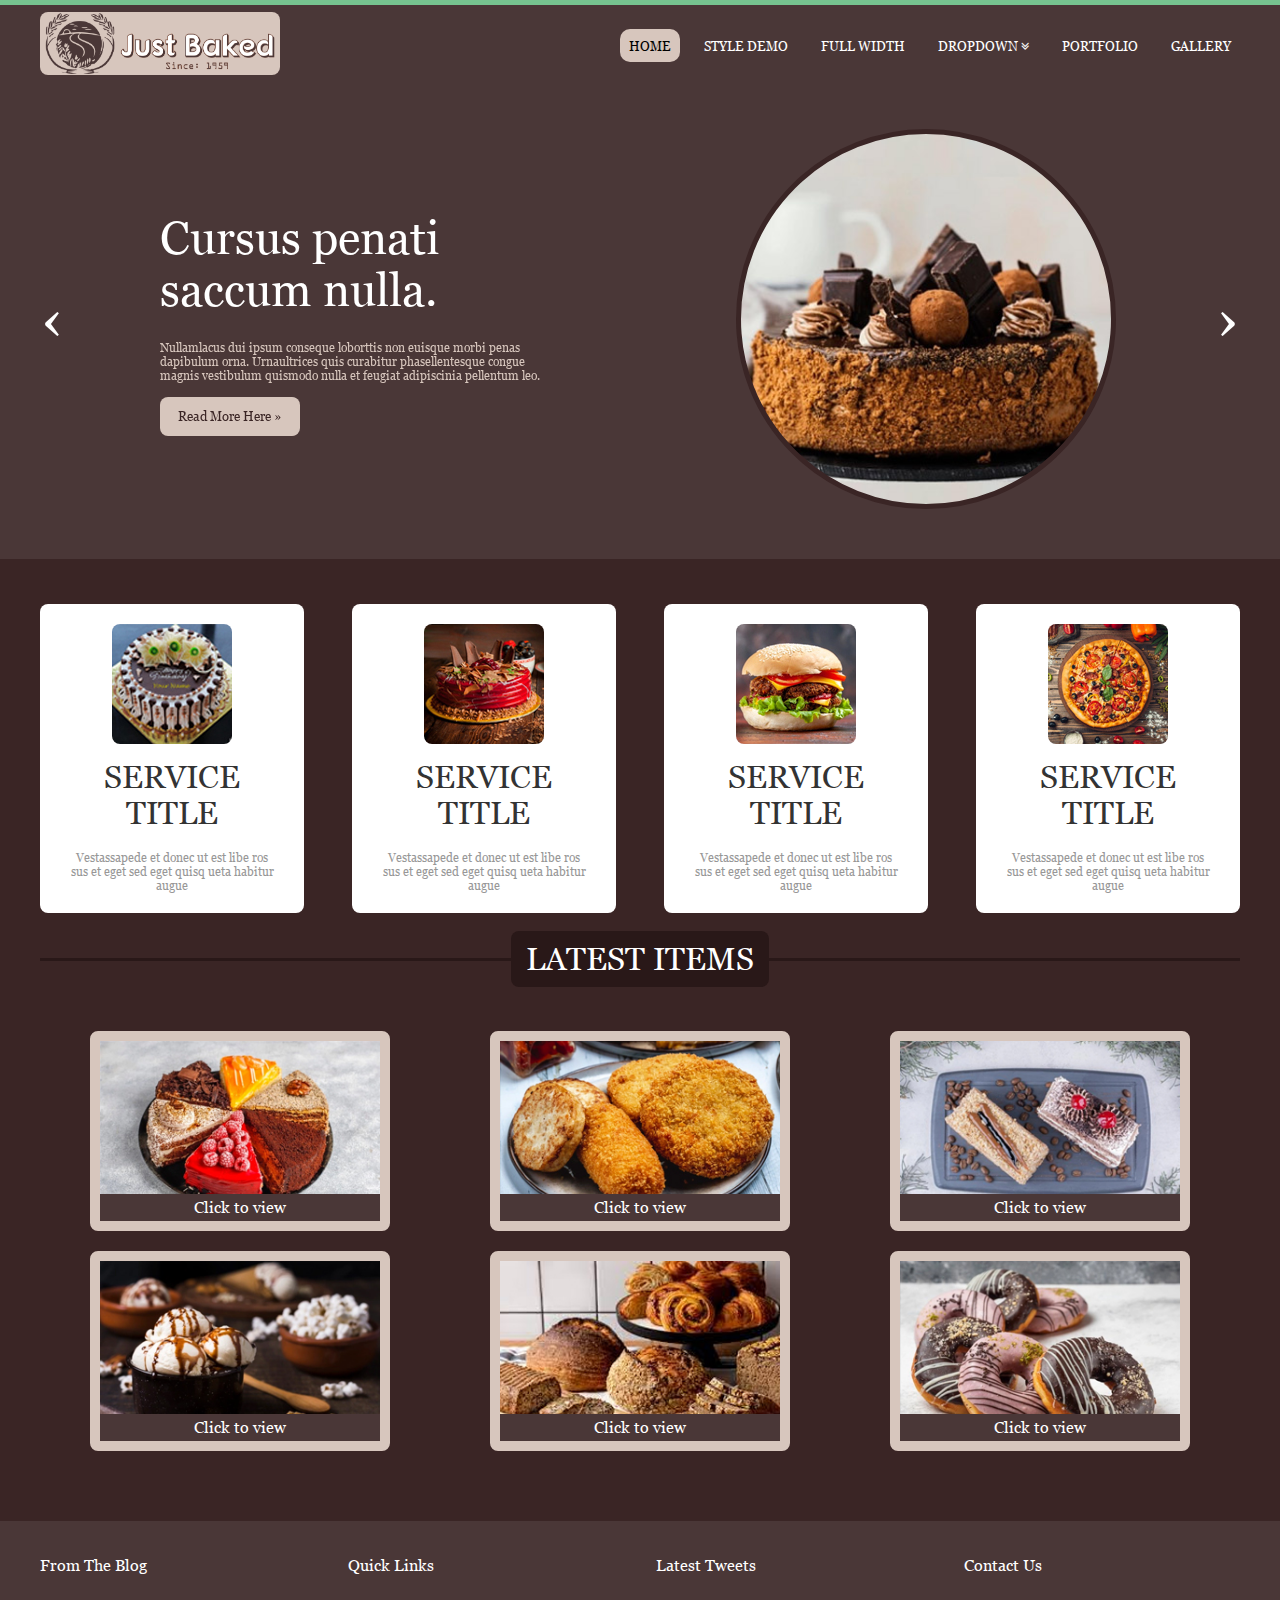
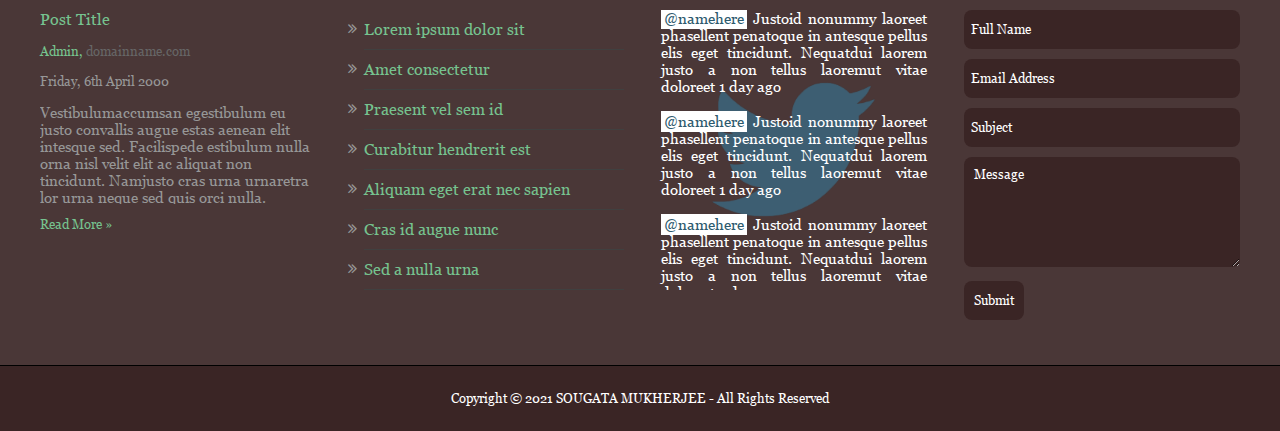
<file: index.html>
<!DOCTYPE html>
<html>
  <head>
    <title>Media Query</title>
    <meta charset="UTF-8" />
    <meta name="viewport" content="width=device-width, initial-scale=1.0" />
    <link
      rel="stylesheet"
      href="https://cdnjs.cloudflare.com/ajax/libs/OwlCarousel2/2.3.4/assets/owl.carousel.min.css"
    />
    <link
      rel="stylesheet"
      href="https://cdnjs.cloudflare.com/ajax/libs/OwlCarousel2/2.3.4/assets/owl.theme.default.min.css"
    />
    <link
      rel="stylesheet"
      href="https://cdnjs.cloudflare.com/ajax/libs/font-awesome/4.7.0/css/font-awesome.min.css"
    />
    <link rel="stylesheet" href="assets/font/stylesheet.css" />
    <link href="assets/css/style.css" rel="stylesheet" type="text/css" />
  </head>
  <body>
    <section class="line">
      <div class="line-w"></div>
    </section>
    <section class="nav">
      <div class="container">
        <nav>
          <div class="nav-logo">
            <a href=""><img src="assets/img/logo.png" alt="" /></a>
          </div>
          <div class="ul-wrapper">
            <ul>
              <li class="active-home"><a href="#">Home</a></li>
              <li><a href="#">Style Demo</a></li>
              <li><a href="#">Full Width</a></li>
              <li>
                <a href="#">Dropdown <i class="fa fa-angle-double-down"></i></a>
                <ul>
                  <li>
                    <a href="#">Dropdown &nbsp; <span>1</span></a>
                  </li>
                  <li>
                    <a href="#">Dropdown &nbsp; <span>2</span></a>
                  </li>
                  <li>
                    <a href="#">Dropdown &nbsp; <span>3</span></a>
                  </li>
                </ul>
              </li>
              <li><a href="#">Portfolio</a></li>
              <li><a href="#">Gallery</a></li>
            </ul>
          </div>
        </nav>
      </div>
    </section>
    <section class="container sm-nav">
      <div class="topnav" id="myTopnav">
        <a href="#" class="active-logo"
          ><img src="assets/img/logo.png" alt=""
        /></a>
        <a href="#" class="active-home">Home</a>
        <a href="#">Style Demo</a>
        <a href="#">Full Width</a>
        <div class="dropdown">
          <button class="dropbtn">
            Dropdown
            <i class="fa fa-angle-double-down"></i>
          </button>
          <div class="dropdown-content">
            <a href="#">Dropdown 1</a>
            <a href="#">Dropdown 3</a>
            <a href="#">Dropdown 2</a>
          </div>
        </div>
        <a href="#">Portfolio</a>
        <a href="#">Gallery</a>
        <a href="javascript:void(0);" class="icon" onclick="myFunction()">
          <i class="fa fa-bars"></i>
        </a>
      </div>
    </section>

    <section class="banner">
      <div class="container">
        <div class="owl-carousel owl-theme">
          <div class="item">
            <div class="banner-wrapper">
              <div class="banner-left">
                <h2>Cursus penati saccum nulla.</h2>
                <p>
                  Nullamlacus dui ipsum conseque loborttis non euisque morbi
                  penas dapibulum orna. Urnaultrices quis curabitur
                  phasellentesque congue magnis vestibulum quismodo nulla et
                  feugiat adipiscinia pellentum leo.
                </p>
                <a href="#" class="banner-left-btn">Read More Here »</a>
              </div>
              <div class="banner-right">
                <div class="img-div"></div>
              </div>
            </div>
          </div>
          <div class="item">
            <div class="banner-wrapper">
              <div class="banner-left">
                <h2>Cursus penati saccum nulla.</h2>
                <p>
                  Nullamlacus dui ipsum conseque loborttis non euisque morbi
                  penas dapibulum orna. Urnaultrices quis curabitur
                  phasellentesque congue magnis vestibulum quismodo nulla et
                  feugiat adipiscinia pellentum leo.
                </p>
                <a href="#" class="banner-left-btn">Read More Here »</a>
              </div>
              <div class="banner-right">
                <div class="img-div"></div>
              </div>
            </div>
          </div>
        </div>
      </div>
    </section>

    <section class="serv">
      <div class="container">
        <div class="serv-wrapper">
          <div class="serv-item">
            <div class="serv-box ser-1"></div>
            <h3>SERVICE TITLE</h3>
            <p>
              Vestassapede et donec ut est libe ros sus et eget sed eget quisq
              ueta habitur augue
            </p>
          </div>
          <div class="serv-item">
            <div class="serv-box ser-2"></div>
            <h3>SERVICE TITLE</h3>
            <p>
              Vestassapede et donec ut est libe ros sus et eget sed eget quisq
              ueta habitur augue
            </p>
          </div>
          <div class="serv-item">
            <div class="serv-box ser-3"></div>
            <h3>SERVICE TITLE</h3>
            <p>
              Vestassapede et donec ut est libe ros sus et eget sed eget quisq
              ueta habitur augue
            </p>
          </div>
          <div class="serv-item">
            <div class="serv-box ser-4"></div>
            <h3>SERVICE TITLE</h3>
            <p>
              Vestassapede et donec ut est libe ros sus et eget sed eget quisq
              ueta habitur augue
            </p>
          </div>
        </div>
      </div>
    </section>
    <section class="latest">
      <div class="container latest-wrapper">
        <div class="heading-latest">
          <h2>LATEST ITEMS</h2>
        </div>
        <div class="latest-item-wrapper">
          <div class="lat-item">
            <img src="assets/img/lat-1.jpg" alt="" />
            <div class="lat-text">
              <p>Click to view</p>
            </div>
          </div>
          <div class="lat-item">
            <img src="assets/img/lat-4.jpg" alt="" />
            <div class="lat-text">
              <p>Click to view</p>
            </div>
          </div>
          <div class="lat-item">
            <img src="assets/img/lat-2.jpg" alt="" />
            <div class="lat-text">
              <p>Click to view</p>
            </div>
          </div>
          <div class="lat-item">
            <img src="assets/img/lat-5.jpg" alt="" />
            <div class="lat-text">
              <p>Click to view</p>
            </div>
          </div>
          <div class="lat-item">
            <img src="assets/img/lat-6.jpg" alt="" />
            <div class="lat-text">
              <p>Click to view</p>
            </div>
          </div>
          <div class="lat-item">
            <img src="assets/img/lat-3.jpg" alt="" />
            <div class="lat-text">
              <p>Click to view</p>
            </div>
          </div>
        </div>
      </div>
    </section>
    <section class="footer">
      <div class="container">
        <div class="footer-wrapper">
          <div class="footer-item">
            <div class="foot-head"><h4>From The Blog</h4></div>
            <div class="foot-1">
              <h3>Post Title</h3>
              <a href="#"
                ><h4><span>Admin,</span> domainname.com</h4></a
              >
              <h5>Friday, 6th April 2000</h5>
              <div class="smalldesc">
                <p>
                  Vestibulumaccumsan egestibulum eu justo convallis augue estas
                  aenean elit intesque sed. Facilispede estibulum nulla orna
                  nisl velit elit ac aliquat non tincidunt. Namjusto cras urna
                  urnaretra lor urna neque sed quis orci nulla.
                  <br />
                  Vestibulumaccumsan egestibulum eu justo convallis augue estas
                  aenean elit intesque sed. Facilispede estibulum nulla orna
                  nisl velit elit ac aliquat non tincidunt. Namjusto cras urna
                  urnaretra lor urna neque sed quis orci nulla.
                </p>
              </div>
              <a class="expand-a">Read More »</a>
            </div>
          </div>
          <div class="footer-item">
            <div class="foot-head"><h4>Quick Links</h4></div>
            <div class="foot-2">
              <ul>
                <li><a href="#">Lorem ipsum dolor sit</a></li>
                <li><a href="#">Amet consectetur</a></li>
                <li><a href="#">Praesent vel sem id</a></li>
                <li><a href="#">Curabitur hendrerit est</a></li>
                <li><a href="#">Aliquam eget erat nec sapien</a></li>
                <li><a href="#">Cras id augue nunc</a></li>
                <li><a href="#">Sed a nulla urna</a></li>
              </ul>
            </div>
          </div>
          <div class="footer-item">
            <div class="foot-head"><h4>Latest Tweets</h4></div>
            <div class="foot-3">
              <p>
                <span>@namehere</span> Justoid nonummy laoreet phasellent
                penatoque in antesque pellus elis eget tincidunt. Nequatdui
                laorem justo a non tellus laoremut vitae doloreet 1 day ago
              </p>
              <p>
                <span>@namehere</span> Justoid nonummy laoreet phasellent
                penatoque in antesque pellus elis eget tincidunt. Nequatdui
                laorem justo a non tellus laoremut vitae doloreet 1 day ago
              </p>
              <p>
                <span>@namehere</span> Justoid nonummy laoreet phasellent
                penatoque in antesque pellus elis eget tincidunt. Nequatdui
                laorem justo a non tellus laoremut vitae doloreet 1 day ago
              </p>
              <p>
                <span>@namehere</span> Justoid nonummy laoreet phasellent
                penatoque in antesque pellus elis eget tincidunt. Nequatdui
                laorem justo a non tellus laoremut vitae doloreet 1 day ago
              </p>
              <p>
                <span>@namehere</span> Justoid nonummy laoreet phasellent
                penatoque in antesque pellus elis eget tincidunt. Nequatdui
                laorem justo a non tellus laoremut vitae doloreet 1 day ago
              </p>
            </div>
          </div>
          <div class="footer-item">
            <div class="foot-head"><h4>Contact Us</h4></div>
            <div class="foot-4">
              <form>
                <input
                  type="text"
                  id="full-name"
                  name="full-name"
                  placeholder="Full Name"
                />
                <input
                  type="email"
                  id="email"
                  name="email"
                  placeholder="Email Address"
                />
                <input
                  type="text"
                  id="subject"
                  name="subject"
                  placeholder="Subject"
                />
                <textarea
                  name="message"
                  id="message"
                  placeholder="Message"
                ></textarea>
                <input
                  type="submit"
                  value="Submit"
                  placeholder="Submit"
                  id="submit"
                />
              </form>
            </div>
          </div>
        </div>
      </div>
    </section>
    <section class="copyright-section">
      <div class="container">
        <p>Copyright © 2021 SOUGATA MUKHERJEE - All Rights Reserved</p>
      </div>
    </section>
    <script src="https://code.jquery.com/jquery-3.6.0.js"></script>
    <script src="https://cdnjs.cloudflare.com/ajax/libs/OwlCarousel2/2.3.4/owl.carousel.min.js"></script>
    <script>
      function myFunction() {
        var x = document.getElementById("myTopnav");
        if (x.className === "topnav") {
          x.className += " responsive";
        } else {
          x.className = "topnav";
        }
      }
    </script>
    <script>
      $(".owl-carousel").owlCarousel({
        loop: true,
        margin: 0,
        nav: true,
        dots: false,
        autoplay: true,
        autoplayTimeout: 5000,
        autoplayHoverPause: true,
        responsive: {
          0: {
            items: 1,
          },
          600: {
            items: 1,
          },
          1000: {
            items: 1,
          },
        },
      });
    </script>
    <script>
      const smalldesc = document.querySelector(".smalldesc");
      smalldesc.style.setProperty(
        "--originalHeight",
        `${smalldesc.scrollHeight}px`
      );

      document
        .querySelector(".expand-a")
        .addEventListener("click", function () {
          smalldesc.classList.toggle("expand");
        });
    </script>
  </body>
</html>
</file>
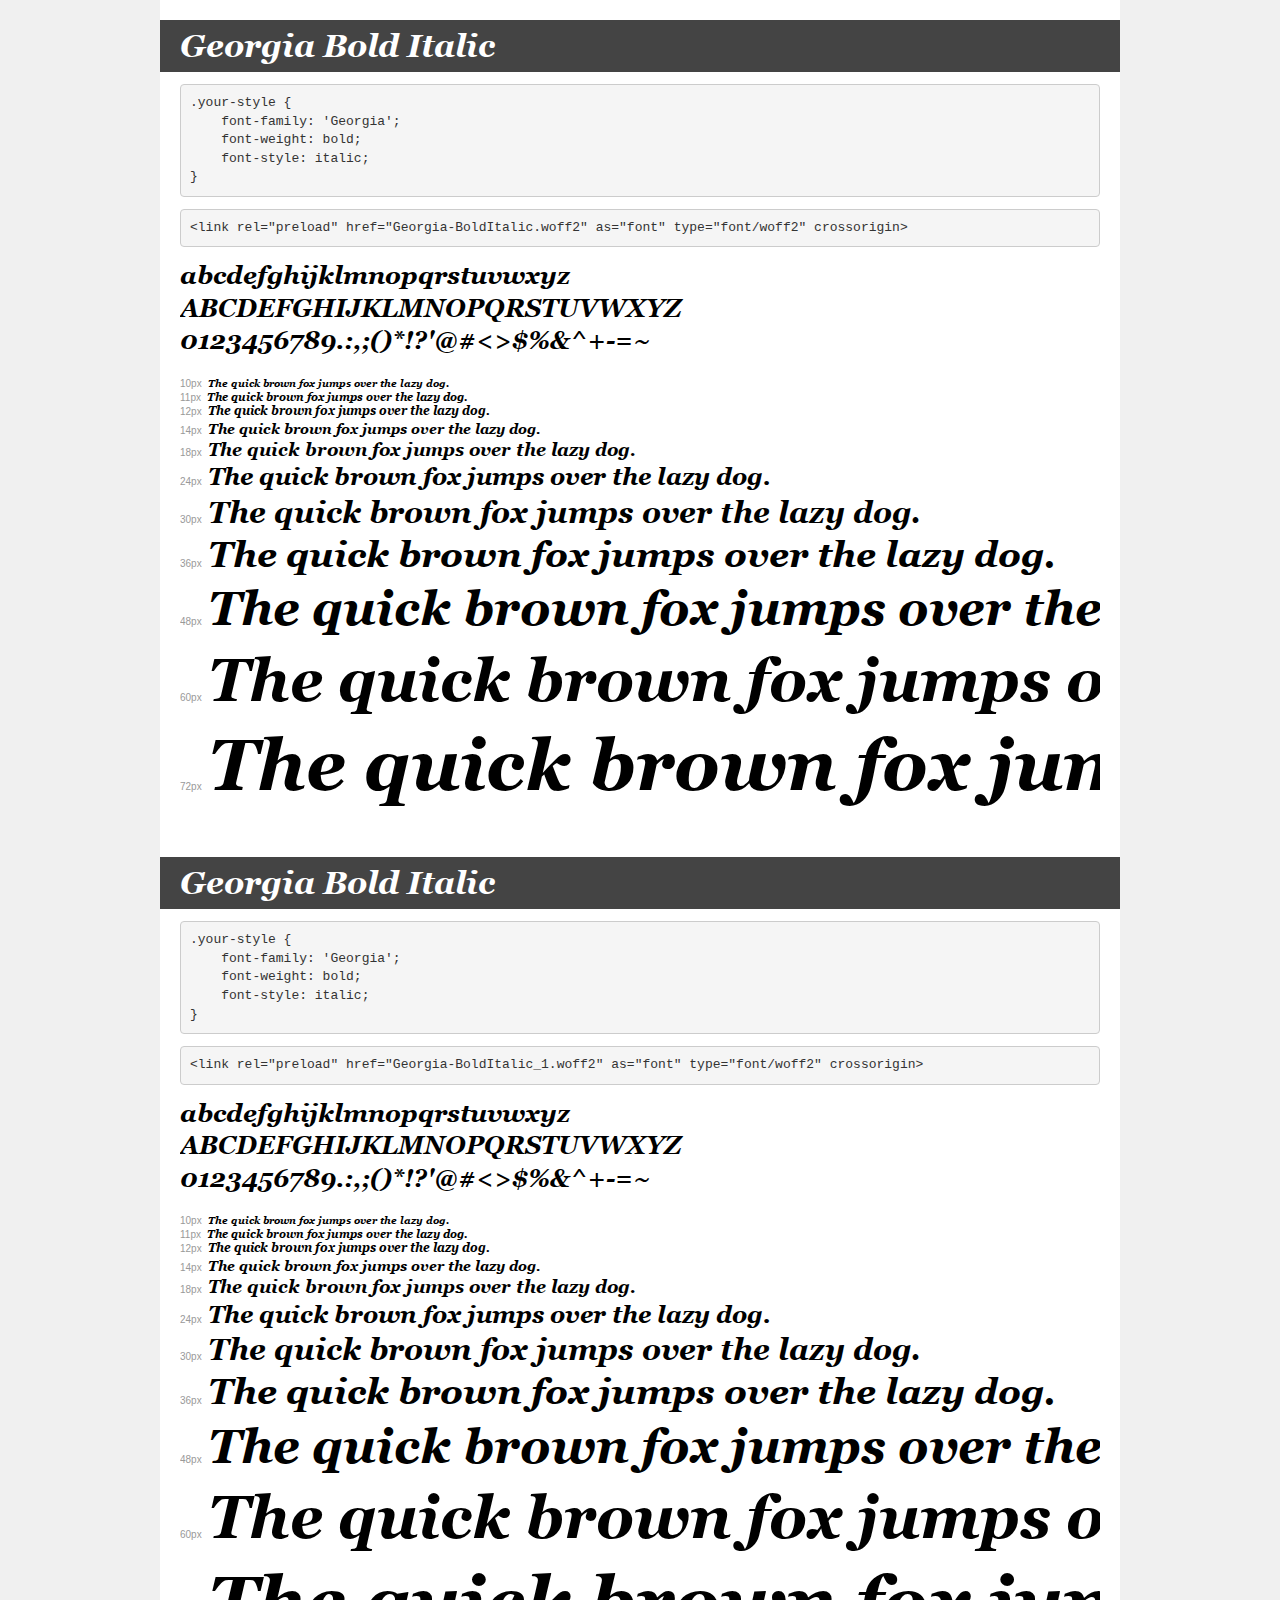
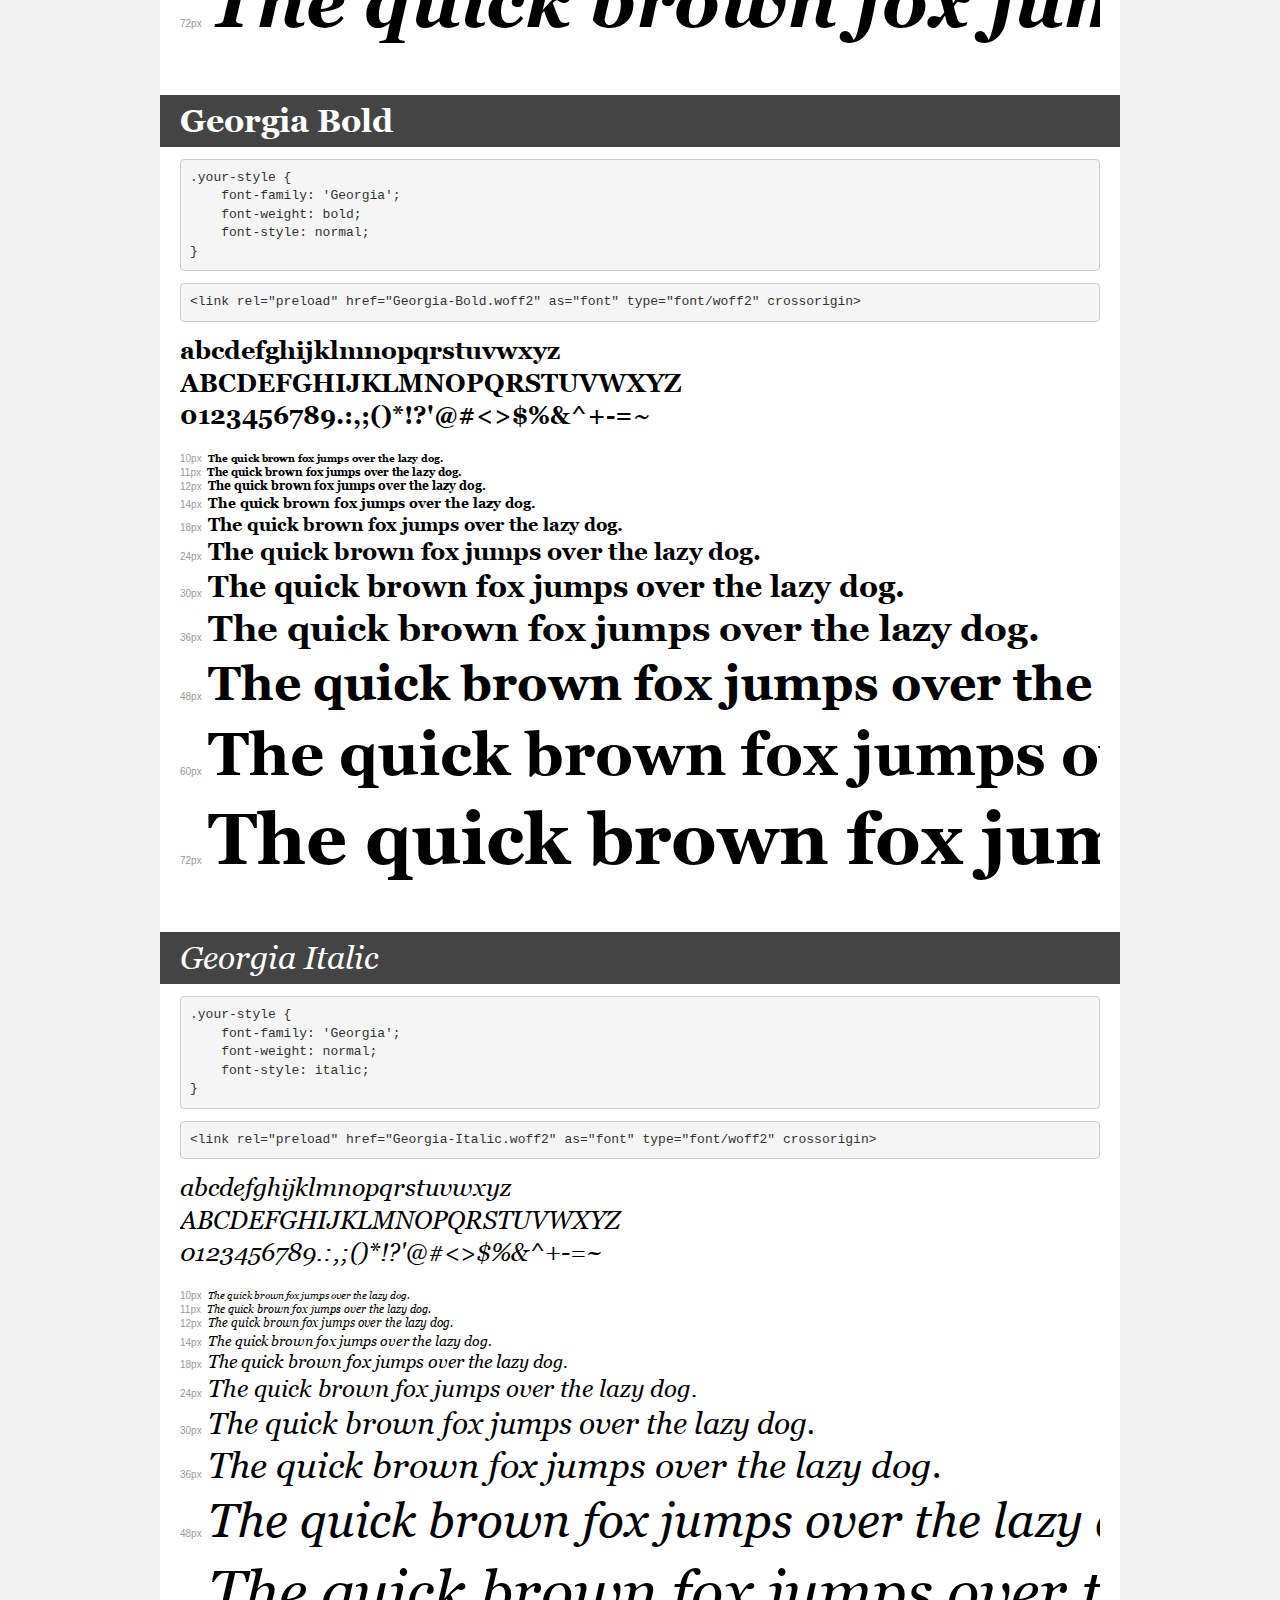
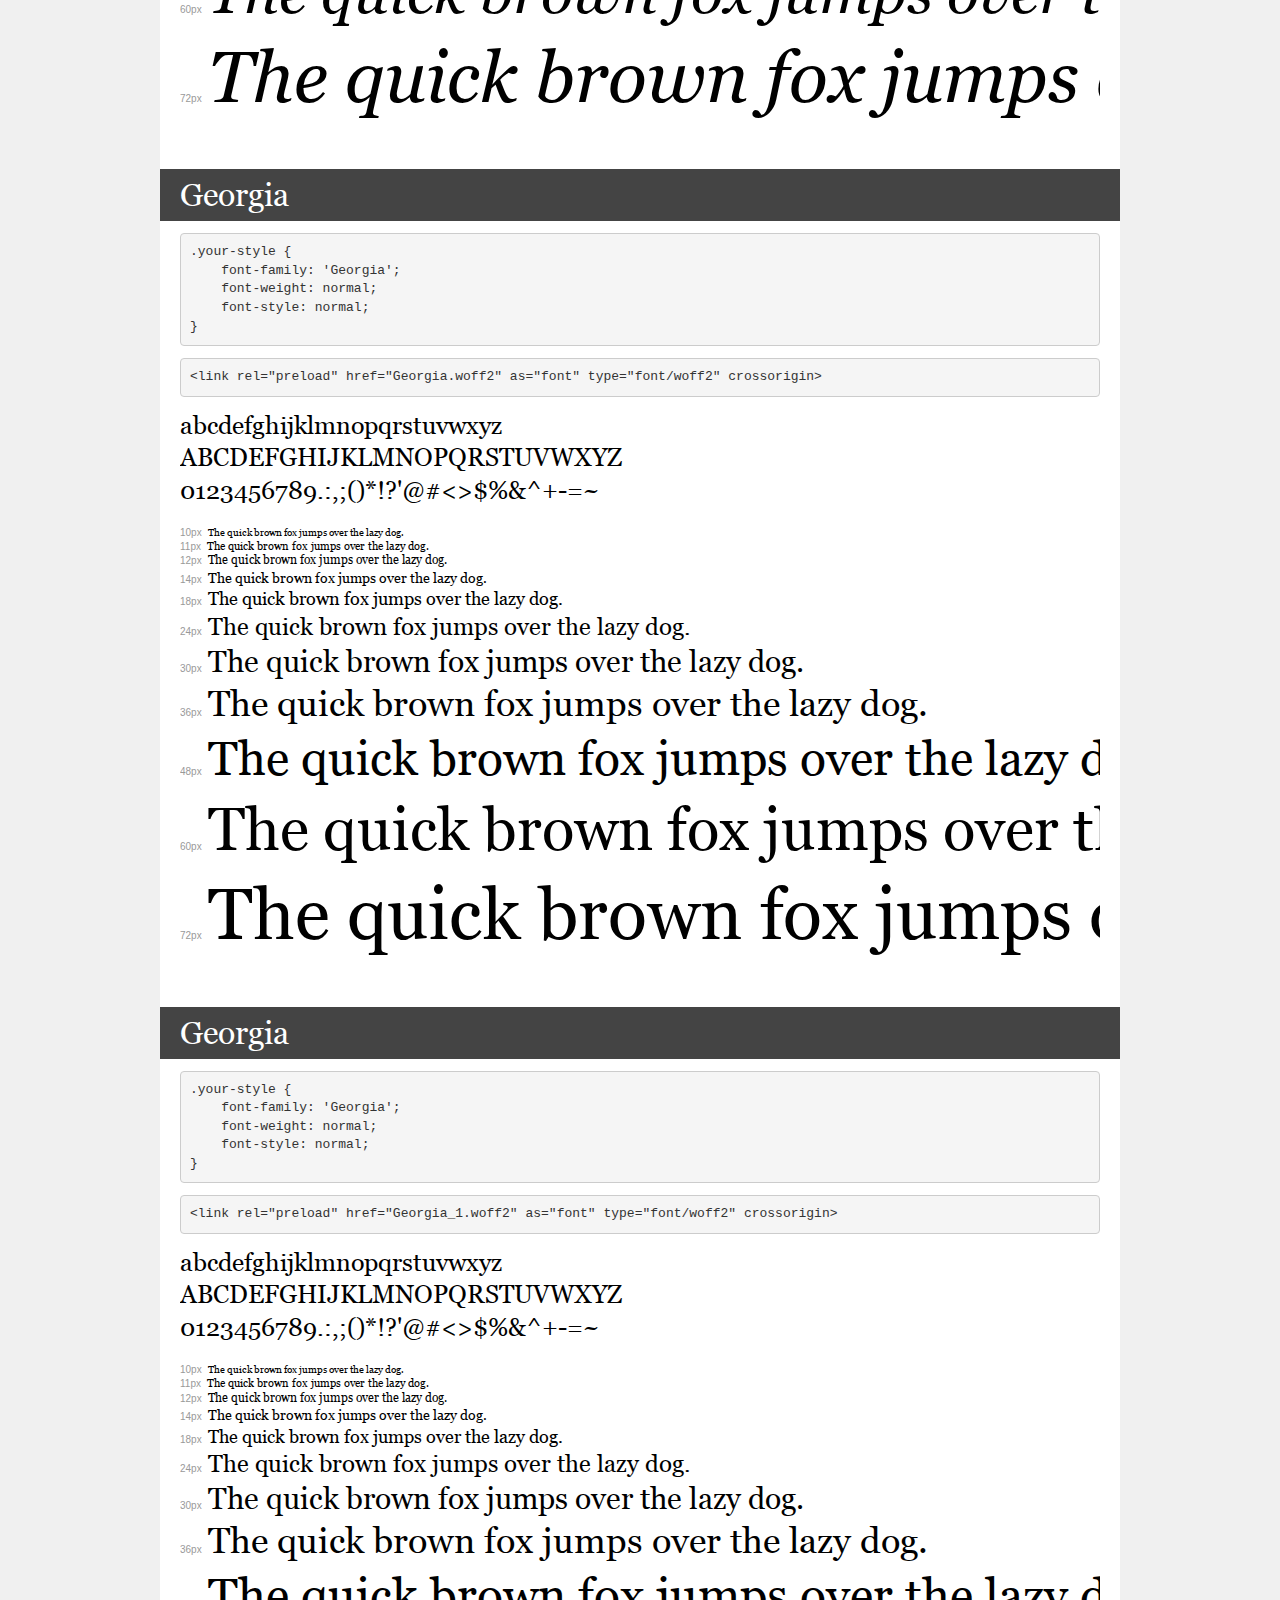
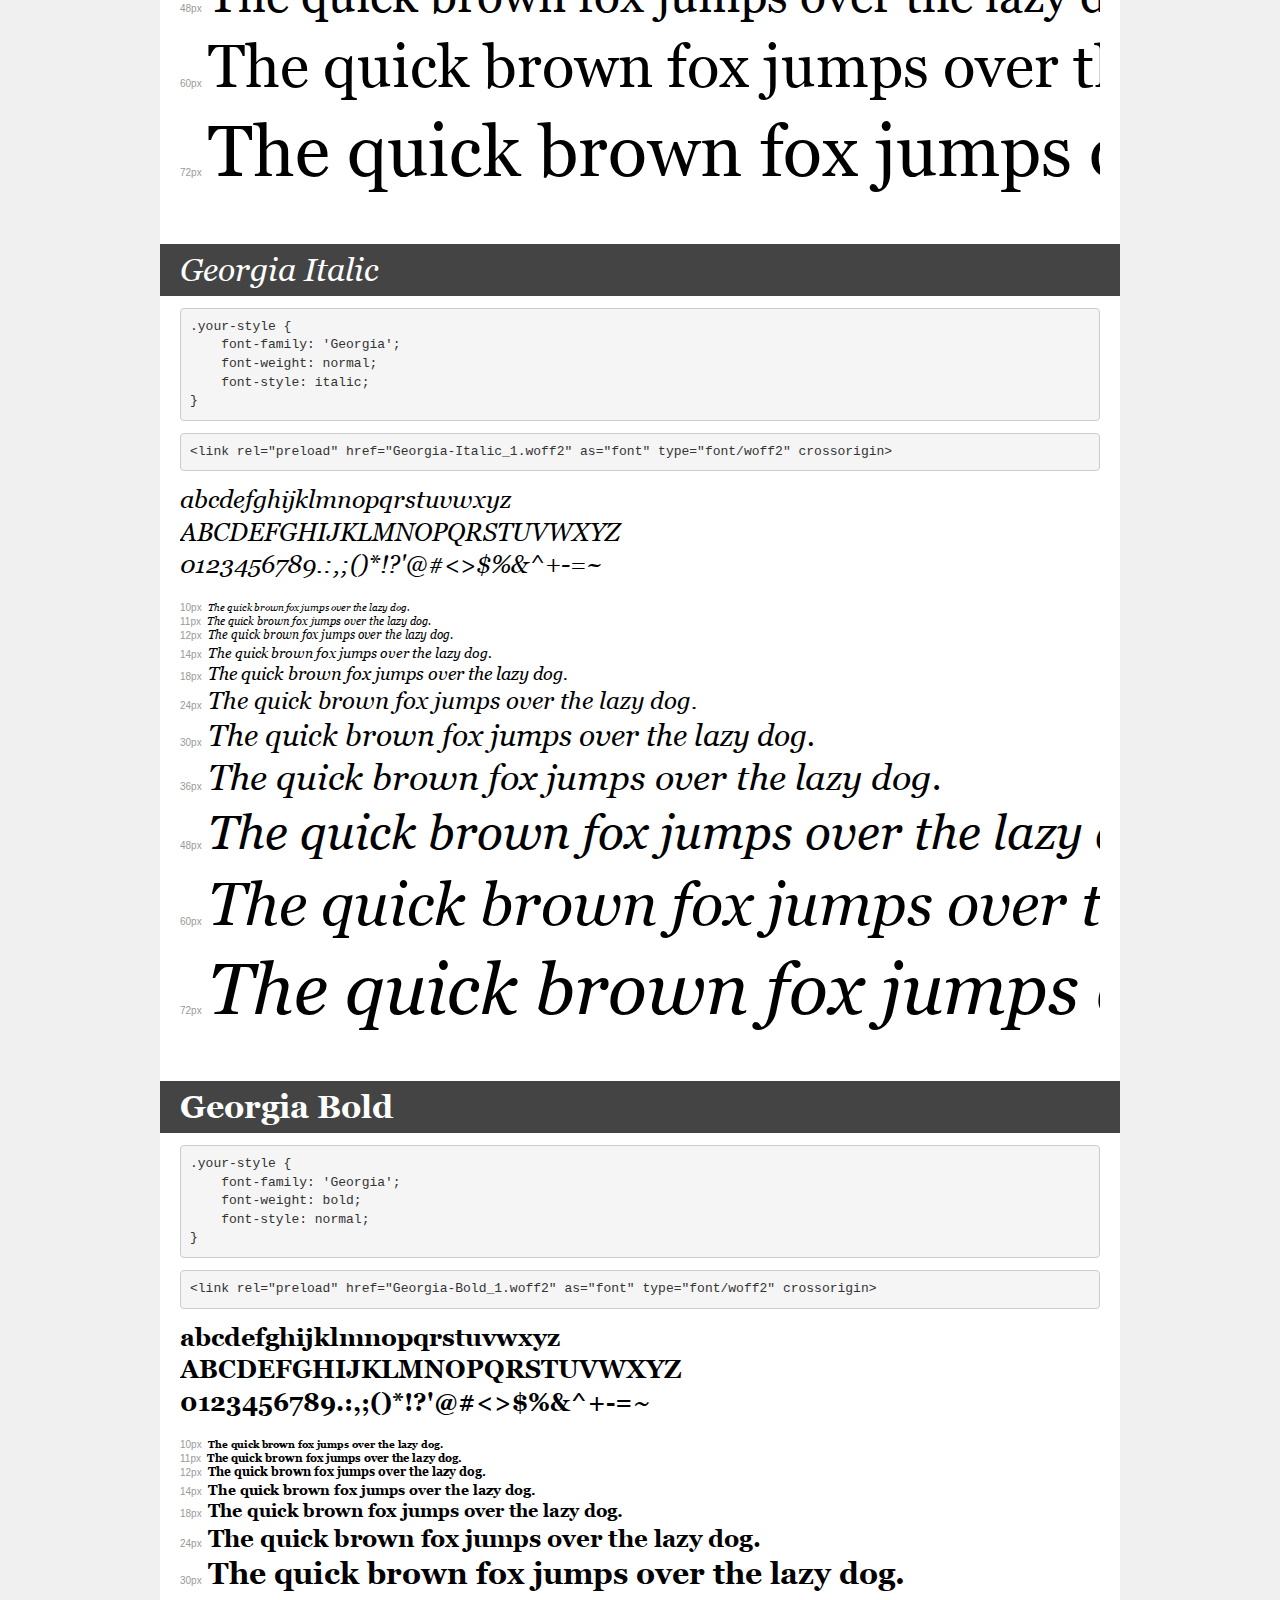
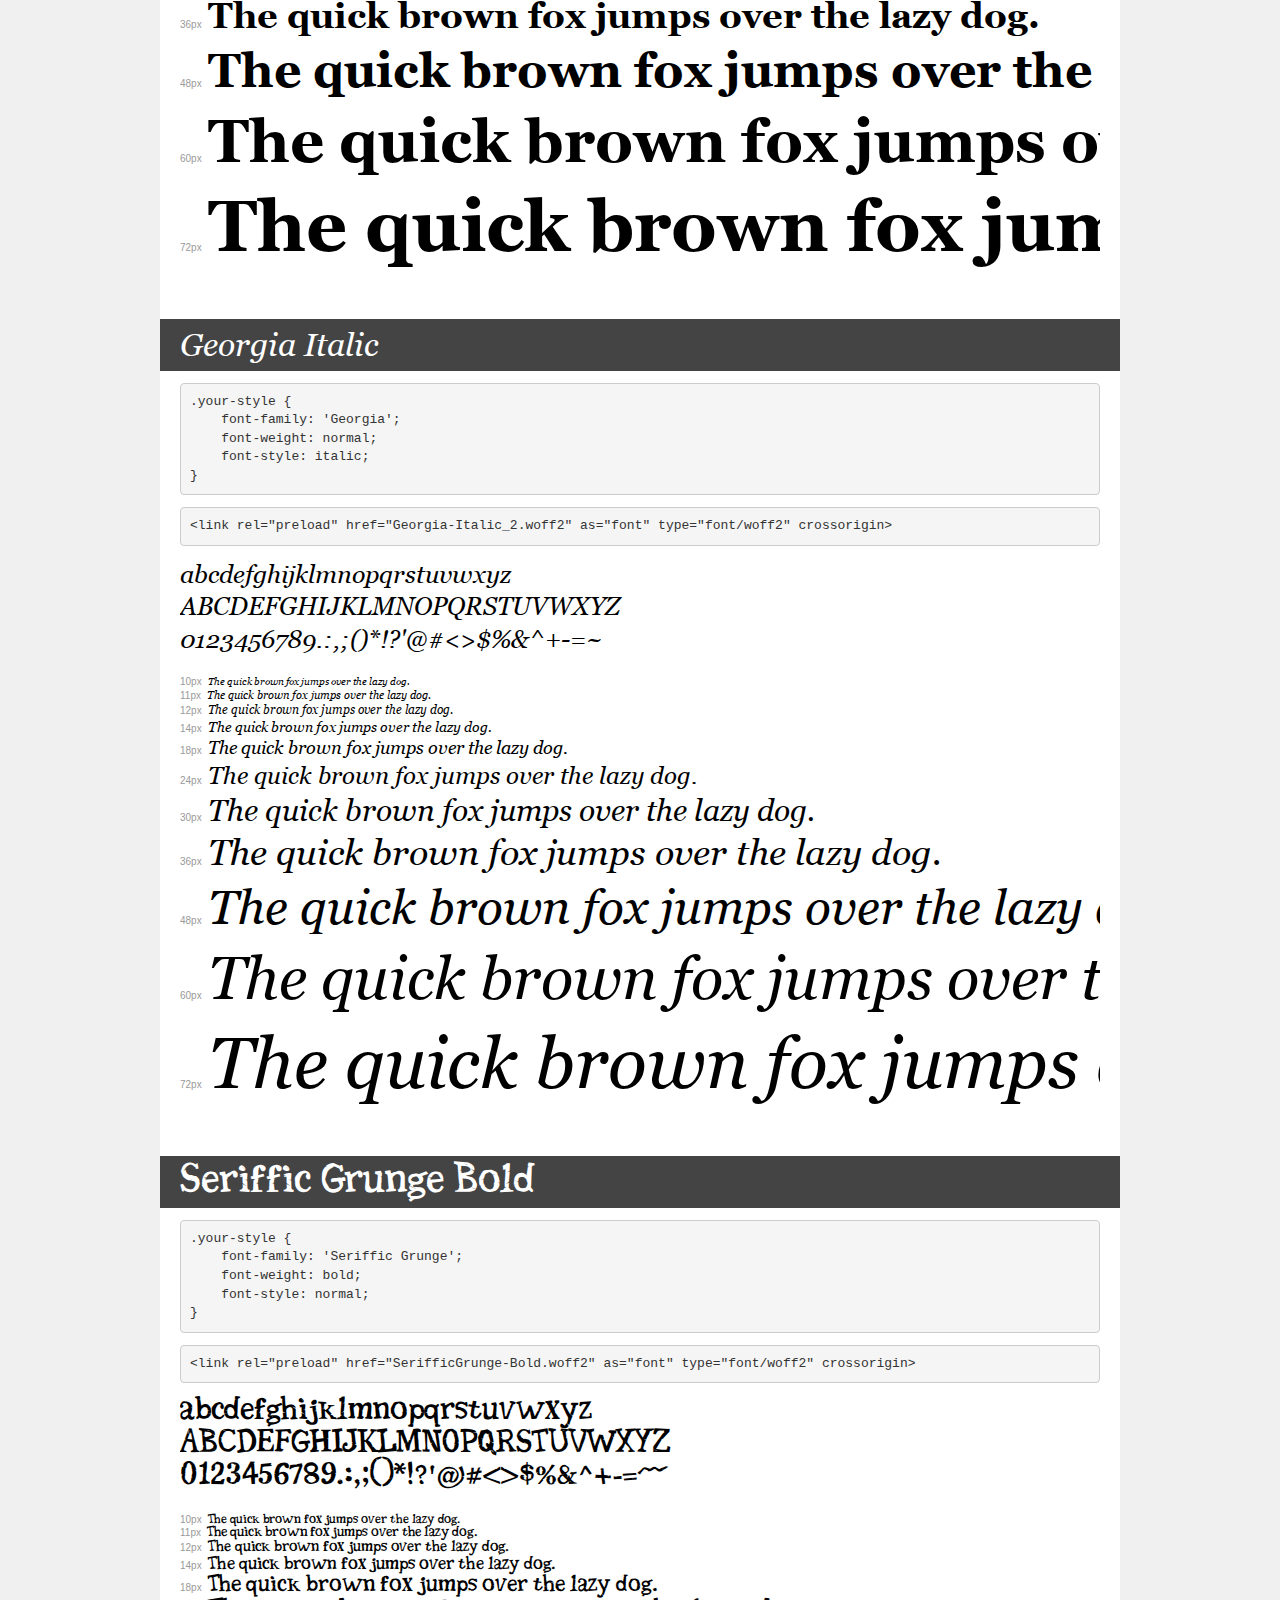
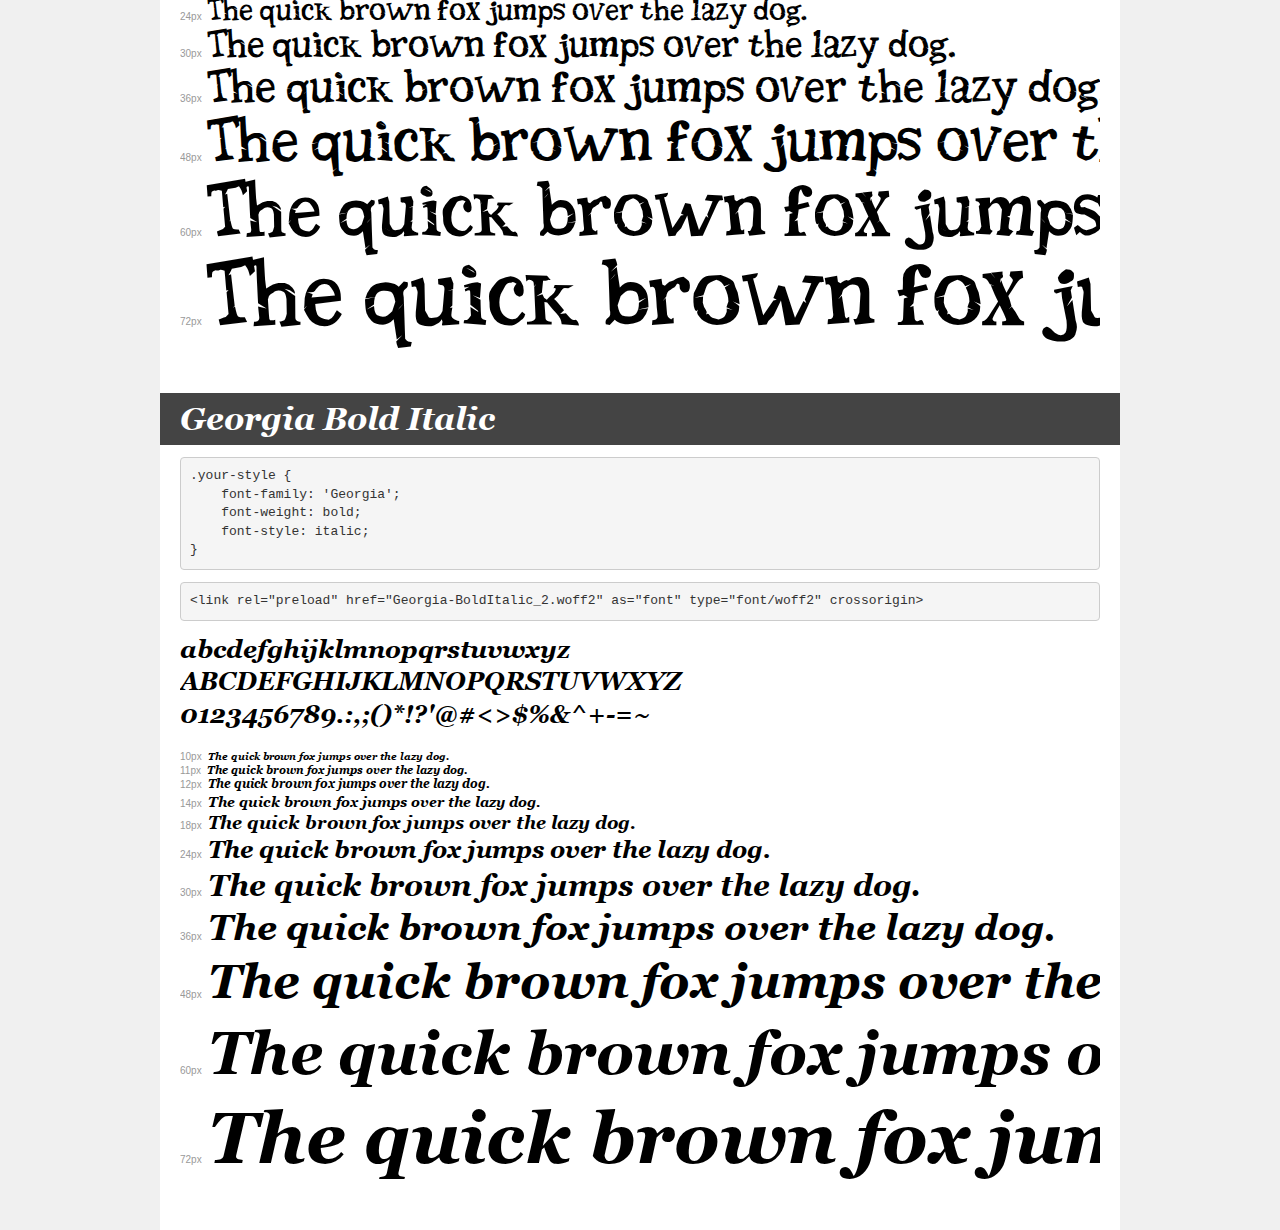
<file: assets/font/demo.html>
<!DOCTYPE html>
<html lang="en">
<head>
    <meta charset="utf-8">
    <meta http-equiv="X-UA-Compatible" content="IE=edge">
    <meta name="viewport" content="width=device-width, initial-scale=1">
    <meta name="robots" content="noindex, noarchive">
    <meta name="format-detection" content="telephone=no">
    <title>Transfonter demo</title>
    <link href="stylesheet.css" rel="stylesheet">
    <style>
        /*
        http://meyerweb.com/eric/tools/css/reset/
        v2.0 | 20110126
        License: none (public domain)
        */
        html, body, div, span, applet, object, iframe,
        h1, h2, h3, h4, h5, h6, p, blockquote, pre,
        a, abbr, acronym, address, big, cite, code,
        del, dfn, em, img, ins, kbd, q, s, samp,
        small, strike, strong, sub, sup, tt, var,
        b, u, i, center,
        dl, dt, dd, ol, ul, li,
        fieldset, form, label, legend,
        table, caption, tbody, tfoot, thead, tr, th, td,
        article, aside, canvas, details, embed,
        figure, figcaption, footer, header, hgroup,
        menu, nav, output, ruby, section, summary,
        time, mark, audio, video {
            margin: 0;
            padding: 0;
            border: 0;
            font-size: 100%;
            font: inherit;
            vertical-align: baseline;
        }
        /* HTML5 display-role reset for older browsers */
        article, aside, details, figcaption, figure,
        footer, header, hgroup, menu, nav, section {
            display: block;
        }
        body {
            line-height: 1;
        }
        ol, ul {
            list-style: none;
        }
        blockquote, q {
            quotes: none;
        }
        blockquote:before, blockquote:after,
        q:before, q:after {
            content: '';
            content: none;
        }
        table {
            border-collapse: collapse;
            border-spacing: 0;
        }
        /* demo styles */
        body {
            background: #f0f0f0;
            color: #000;
        }
        .page {
            background: #fff;
            width: 920px;
            margin: 0 auto;
            padding: 20px 20px 0 20px;
            overflow: hidden;
        }
        .font-container {
            overflow-x: auto;
            overflow-y: hidden;
            margin-bottom: 40px;
            line-height: 1.3;
            white-space: nowrap;
            padding-bottom: 5px;
        }
        h1 {
            position: relative;
            background: #444;
            font-size: 32px;
            color: #fff;
            padding: 10px 20px;
            margin: 0 -20px 12px -20px;
        }
        .letters {
            font-size: 25px;
            margin-bottom: 20px;
        }
        .s10:before {
            content: '10px';
        }
        .s11:before {
            content: '11px';
        }
        .s12:before {
            content: '12px';
        }
        .s14:before {
            content: '14px';
        }
        .s18:before {
            content: '18px';
        }
        .s24:before {
            content: '24px';
        }
        .s30:before {
            content: '30px';
        }
        .s36:before {
            content: '36px';
        }
        .s48:before {
            content: '48px';
        }
        .s60:before {
            content: '60px';
        }
        .s72:before {
            content: '72px';
        }
        .s10:before, .s11:before, .s12:before, .s14:before,
        .s18:before, .s24:before, .s30:before, .s36:before,
        .s48:before, .s60:before, .s72:before {
            font-family: Arial, sans-serif;
            font-size: 10px;
            font-weight: normal;
            font-style: normal;
            color: #999;
            padding-right: 6px;
        }
        pre {
            display: block;
            padding: 9px;
            margin: 0 0 12px;
            font-family: Monaco, Menlo, Consolas, "Courier New", monospace;
            font-size: 13px;
            line-height: 1.428571429;
            color: #333;
            font-weight: normal;
            font-style: normal;
            background-color: #f5f5f5;
            border: 1px solid #ccc;
            overflow-x: auto;
            border-radius: 4px;
        }
        /* responsive */
        @media (max-width: 959px) {
            .page {
                width: auto;
                margin: 0;
            }
        }
    </style>
</head>
<body>
<div class="page">
    <div class="demo">
        <h1 style="font-family: 'Georgia'; font-weight: bold; font-style: italic;">Georgia Bold Italic</h1>
        <pre title="Usage">.your-style {
    font-family: 'Georgia';
    font-weight: bold;
    font-style: italic;
}</pre>
        <pre title="Preload (optional)">
&lt;link rel=&quot;preload&quot; href=&quot;Georgia-BoldItalic.woff2&quot; as=&quot;font&quot; type=&quot;font/woff2&quot; crossorigin&gt;</pre>
        <div class="font-container" style="font-family: 'Georgia'; font-weight: bold; font-style: italic;">
            <p class="letters">
                abcdefghijklmnopqrstuvwxyz<br>
ABCDEFGHIJKLMNOPQRSTUVWXYZ<br>
                0123456789.:,;()*!?'@#&lt;&gt;$%&^+-=~
            </p>
            <p class="s10" style="font-size: 10px;">The quick brown fox jumps over the lazy dog.</p>
            <p class="s11" style="font-size: 11px;">The quick brown fox jumps over the lazy dog.</p>
            <p class="s12" style="font-size: 12px;">The quick brown fox jumps over the lazy dog.</p>
            <p class="s14" style="font-size: 14px;">The quick brown fox jumps over the lazy dog.</p>
            <p class="s18" style="font-size: 18px;">The quick brown fox jumps over the lazy dog.</p>
            <p class="s24" style="font-size: 24px;">The quick brown fox jumps over the lazy dog.</p>
            <p class="s30" style="font-size: 30px;">The quick brown fox jumps over the lazy dog.</p>
            <p class="s36" style="font-size: 36px;">The quick brown fox jumps over the lazy dog.</p>
            <p class="s48" style="font-size: 48px;">The quick brown fox jumps over the lazy dog.</p>
            <p class="s60" style="font-size: 60px;">The quick brown fox jumps over the lazy dog.</p>
            <p class="s72" style="font-size: 72px;">The quick brown fox jumps over the lazy dog.</p>
        </div>
    </div>

    <div class="demo">
        <h1 style="font-family: 'Georgia'; font-weight: bold; font-style: italic;">Georgia Bold Italic</h1>
        <pre title="Usage">.your-style {
    font-family: 'Georgia';
    font-weight: bold;
    font-style: italic;
}</pre>
        <pre title="Preload (optional)">
&lt;link rel=&quot;preload&quot; href=&quot;Georgia-BoldItalic_1.woff2&quot; as=&quot;font&quot; type=&quot;font/woff2&quot; crossorigin&gt;</pre>
        <div class="font-container" style="font-family: 'Georgia'; font-weight: bold; font-style: italic;">
            <p class="letters">
                abcdefghijklmnopqrstuvwxyz<br>
ABCDEFGHIJKLMNOPQRSTUVWXYZ<br>
                0123456789.:,;()*!?'@#&lt;&gt;$%&^+-=~
            </p>
            <p class="s10" style="font-size: 10px;">The quick brown fox jumps over the lazy dog.</p>
            <p class="s11" style="font-size: 11px;">The quick brown fox jumps over the lazy dog.</p>
            <p class="s12" style="font-size: 12px;">The quick brown fox jumps over the lazy dog.</p>
            <p class="s14" style="font-size: 14px;">The quick brown fox jumps over the lazy dog.</p>
            <p class="s18" style="font-size: 18px;">The quick brown fox jumps over the lazy dog.</p>
            <p class="s24" style="font-size: 24px;">The quick brown fox jumps over the lazy dog.</p>
            <p class="s30" style="font-size: 30px;">The quick brown fox jumps over the lazy dog.</p>
            <p class="s36" style="font-size: 36px;">The quick brown fox jumps over the lazy dog.</p>
            <p class="s48" style="font-size: 48px;">The quick brown fox jumps over the lazy dog.</p>
            <p class="s60" style="font-size: 60px;">The quick brown fox jumps over the lazy dog.</p>
            <p class="s72" style="font-size: 72px;">The quick brown fox jumps over the lazy dog.</p>
        </div>
    </div>

    <div class="demo">
        <h1 style="font-family: 'Georgia'; font-weight: bold; font-style: normal;">Georgia Bold</h1>
        <pre title="Usage">.your-style {
    font-family: 'Georgia';
    font-weight: bold;
    font-style: normal;
}</pre>
        <pre title="Preload (optional)">
&lt;link rel=&quot;preload&quot; href=&quot;Georgia-Bold.woff2&quot; as=&quot;font&quot; type=&quot;font/woff2&quot; crossorigin&gt;</pre>
        <div class="font-container" style="font-family: 'Georgia'; font-weight: bold; font-style: normal;">
            <p class="letters">
                abcdefghijklmnopqrstuvwxyz<br>
ABCDEFGHIJKLMNOPQRSTUVWXYZ<br>
                0123456789.:,;()*!?'@#&lt;&gt;$%&^+-=~
            </p>
            <p class="s10" style="font-size: 10px;">The quick brown fox jumps over the lazy dog.</p>
            <p class="s11" style="font-size: 11px;">The quick brown fox jumps over the lazy dog.</p>
            <p class="s12" style="font-size: 12px;">The quick brown fox jumps over the lazy dog.</p>
            <p class="s14" style="font-size: 14px;">The quick brown fox jumps over the lazy dog.</p>
            <p class="s18" style="font-size: 18px;">The quick brown fox jumps over the lazy dog.</p>
            <p class="s24" style="font-size: 24px;">The quick brown fox jumps over the lazy dog.</p>
            <p class="s30" style="font-size: 30px;">The quick brown fox jumps over the lazy dog.</p>
            <p class="s36" style="font-size: 36px;">The quick brown fox jumps over the lazy dog.</p>
            <p class="s48" style="font-size: 48px;">The quick brown fox jumps over the lazy dog.</p>
            <p class="s60" style="font-size: 60px;">The quick brown fox jumps over the lazy dog.</p>
            <p class="s72" style="font-size: 72px;">The quick brown fox jumps over the lazy dog.</p>
        </div>
    </div>

    <div class="demo">
        <h1 style="font-family: 'Georgia'; font-weight: normal; font-style: italic;">Georgia Italic</h1>
        <pre title="Usage">.your-style {
    font-family: 'Georgia';
    font-weight: normal;
    font-style: italic;
}</pre>
        <pre title="Preload (optional)">
&lt;link rel=&quot;preload&quot; href=&quot;Georgia-Italic.woff2&quot; as=&quot;font&quot; type=&quot;font/woff2&quot; crossorigin&gt;</pre>
        <div class="font-container" style="font-family: 'Georgia'; font-weight: normal; font-style: italic;">
            <p class="letters">
                abcdefghijklmnopqrstuvwxyz<br>
ABCDEFGHIJKLMNOPQRSTUVWXYZ<br>
                0123456789.:,;()*!?'@#&lt;&gt;$%&^+-=~
            </p>
            <p class="s10" style="font-size: 10px;">The quick brown fox jumps over the lazy dog.</p>
            <p class="s11" style="font-size: 11px;">The quick brown fox jumps over the lazy dog.</p>
            <p class="s12" style="font-size: 12px;">The quick brown fox jumps over the lazy dog.</p>
            <p class="s14" style="font-size: 14px;">The quick brown fox jumps over the lazy dog.</p>
            <p class="s18" style="font-size: 18px;">The quick brown fox jumps over the lazy dog.</p>
            <p class="s24" style="font-size: 24px;">The quick brown fox jumps over the lazy dog.</p>
            <p class="s30" style="font-size: 30px;">The quick brown fox jumps over the lazy dog.</p>
            <p class="s36" style="font-size: 36px;">The quick brown fox jumps over the lazy dog.</p>
            <p class="s48" style="font-size: 48px;">The quick brown fox jumps over the lazy dog.</p>
            <p class="s60" style="font-size: 60px;">The quick brown fox jumps over the lazy dog.</p>
            <p class="s72" style="font-size: 72px;">The quick brown fox jumps over the lazy dog.</p>
        </div>
    </div>

    <div class="demo">
        <h1 style="font-family: 'Georgia'; font-weight: normal; font-style: normal;">Georgia</h1>
        <pre title="Usage">.your-style {
    font-family: 'Georgia';
    font-weight: normal;
    font-style: normal;
}</pre>
        <pre title="Preload (optional)">
&lt;link rel=&quot;preload&quot; href=&quot;Georgia.woff2&quot; as=&quot;font&quot; type=&quot;font/woff2&quot; crossorigin&gt;</pre>
        <div class="font-container" style="font-family: 'Georgia'; font-weight: normal; font-style: normal;">
            <p class="letters">
                abcdefghijklmnopqrstuvwxyz<br>
ABCDEFGHIJKLMNOPQRSTUVWXYZ<br>
                0123456789.:,;()*!?'@#&lt;&gt;$%&^+-=~
            </p>
            <p class="s10" style="font-size: 10px;">The quick brown fox jumps over the lazy dog.</p>
            <p class="s11" style="font-size: 11px;">The quick brown fox jumps over the lazy dog.</p>
            <p class="s12" style="font-size: 12px;">The quick brown fox jumps over the lazy dog.</p>
            <p class="s14" style="font-size: 14px;">The quick brown fox jumps over the lazy dog.</p>
            <p class="s18" style="font-size: 18px;">The quick brown fox jumps over the lazy dog.</p>
            <p class="s24" style="font-size: 24px;">The quick brown fox jumps over the lazy dog.</p>
            <p class="s30" style="font-size: 30px;">The quick brown fox jumps over the lazy dog.</p>
            <p class="s36" style="font-size: 36px;">The quick brown fox jumps over the lazy dog.</p>
            <p class="s48" style="font-size: 48px;">The quick brown fox jumps over the lazy dog.</p>
            <p class="s60" style="font-size: 60px;">The quick brown fox jumps over the lazy dog.</p>
            <p class="s72" style="font-size: 72px;">The quick brown fox jumps over the lazy dog.</p>
        </div>
    </div>

    <div class="demo">
        <h1 style="font-family: 'Georgia'; font-weight: normal; font-style: normal;">Georgia</h1>
        <pre title="Usage">.your-style {
    font-family: 'Georgia';
    font-weight: normal;
    font-style: normal;
}</pre>
        <pre title="Preload (optional)">
&lt;link rel=&quot;preload&quot; href=&quot;Georgia_1.woff2&quot; as=&quot;font&quot; type=&quot;font/woff2&quot; crossorigin&gt;</pre>
        <div class="font-container" style="font-family: 'Georgia'; font-weight: normal; font-style: normal;">
            <p class="letters">
                abcdefghijklmnopqrstuvwxyz<br>
ABCDEFGHIJKLMNOPQRSTUVWXYZ<br>
                0123456789.:,;()*!?'@#&lt;&gt;$%&^+-=~
            </p>
            <p class="s10" style="font-size: 10px;">The quick brown fox jumps over the lazy dog.</p>
            <p class="s11" style="font-size: 11px;">The quick brown fox jumps over the lazy dog.</p>
            <p class="s12" style="font-size: 12px;">The quick brown fox jumps over the lazy dog.</p>
            <p class="s14" style="font-size: 14px;">The quick brown fox jumps over the lazy dog.</p>
            <p class="s18" style="font-size: 18px;">The quick brown fox jumps over the lazy dog.</p>
            <p class="s24" style="font-size: 24px;">The quick brown fox jumps over the lazy dog.</p>
            <p class="s30" style="font-size: 30px;">The quick brown fox jumps over the lazy dog.</p>
            <p class="s36" style="font-size: 36px;">The quick brown fox jumps over the lazy dog.</p>
            <p class="s48" style="font-size: 48px;">The quick brown fox jumps over the lazy dog.</p>
            <p class="s60" style="font-size: 60px;">The quick brown fox jumps over the lazy dog.</p>
            <p class="s72" style="font-size: 72px;">The quick brown fox jumps over the lazy dog.</p>
        </div>
    </div>

    <div class="demo">
        <h1 style="font-family: 'Georgia'; font-weight: normal; font-style: italic;">Georgia Italic</h1>
        <pre title="Usage">.your-style {
    font-family: 'Georgia';
    font-weight: normal;
    font-style: italic;
}</pre>
        <pre title="Preload (optional)">
&lt;link rel=&quot;preload&quot; href=&quot;Georgia-Italic_1.woff2&quot; as=&quot;font&quot; type=&quot;font/woff2&quot; crossorigin&gt;</pre>
        <div class="font-container" style="font-family: 'Georgia'; font-weight: normal; font-style: italic;">
            <p class="letters">
                abcdefghijklmnopqrstuvwxyz<br>
ABCDEFGHIJKLMNOPQRSTUVWXYZ<br>
                0123456789.:,;()*!?'@#&lt;&gt;$%&^+-=~
            </p>
            <p class="s10" style="font-size: 10px;">The quick brown fox jumps over the lazy dog.</p>
            <p class="s11" style="font-size: 11px;">The quick brown fox jumps over the lazy dog.</p>
            <p class="s12" style="font-size: 12px;">The quick brown fox jumps over the lazy dog.</p>
            <p class="s14" style="font-size: 14px;">The quick brown fox jumps over the lazy dog.</p>
            <p class="s18" style="font-size: 18px;">The quick brown fox jumps over the lazy dog.</p>
            <p class="s24" style="font-size: 24px;">The quick brown fox jumps over the lazy dog.</p>
            <p class="s30" style="font-size: 30px;">The quick brown fox jumps over the lazy dog.</p>
            <p class="s36" style="font-size: 36px;">The quick brown fox jumps over the lazy dog.</p>
            <p class="s48" style="font-size: 48px;">The quick brown fox jumps over the lazy dog.</p>
            <p class="s60" style="font-size: 60px;">The quick brown fox jumps over the lazy dog.</p>
            <p class="s72" style="font-size: 72px;">The quick brown fox jumps over the lazy dog.</p>
        </div>
    </div>

    <div class="demo">
        <h1 style="font-family: 'Georgia'; font-weight: bold; font-style: normal;">Georgia Bold</h1>
        <pre title="Usage">.your-style {
    font-family: 'Georgia';
    font-weight: bold;
    font-style: normal;
}</pre>
        <pre title="Preload (optional)">
&lt;link rel=&quot;preload&quot; href=&quot;Georgia-Bold_1.woff2&quot; as=&quot;font&quot; type=&quot;font/woff2&quot; crossorigin&gt;</pre>
        <div class="font-container" style="font-family: 'Georgia'; font-weight: bold; font-style: normal;">
            <p class="letters">
                abcdefghijklmnopqrstuvwxyz<br>
ABCDEFGHIJKLMNOPQRSTUVWXYZ<br>
                0123456789.:,;()*!?'@#&lt;&gt;$%&^+-=~
            </p>
            <p class="s10" style="font-size: 10px;">The quick brown fox jumps over the lazy dog.</p>
            <p class="s11" style="font-size: 11px;">The quick brown fox jumps over the lazy dog.</p>
            <p class="s12" style="font-size: 12px;">The quick brown fox jumps over the lazy dog.</p>
            <p class="s14" style="font-size: 14px;">The quick brown fox jumps over the lazy dog.</p>
            <p class="s18" style="font-size: 18px;">The quick brown fox jumps over the lazy dog.</p>
            <p class="s24" style="font-size: 24px;">The quick brown fox jumps over the lazy dog.</p>
            <p class="s30" style="font-size: 30px;">The quick brown fox jumps over the lazy dog.</p>
            <p class="s36" style="font-size: 36px;">The quick brown fox jumps over the lazy dog.</p>
            <p class="s48" style="font-size: 48px;">The quick brown fox jumps over the lazy dog.</p>
            <p class="s60" style="font-size: 60px;">The quick brown fox jumps over the lazy dog.</p>
            <p class="s72" style="font-size: 72px;">The quick brown fox jumps over the lazy dog.</p>
        </div>
    </div>

    <div class="demo">
        <h1 style="font-family: 'Georgia'; font-weight: normal; font-style: italic;">Georgia Italic</h1>
        <pre title="Usage">.your-style {
    font-family: 'Georgia';
    font-weight: normal;
    font-style: italic;
}</pre>
        <pre title="Preload (optional)">
&lt;link rel=&quot;preload&quot; href=&quot;Georgia-Italic_2.woff2&quot; as=&quot;font&quot; type=&quot;font/woff2&quot; crossorigin&gt;</pre>
        <div class="font-container" style="font-family: 'Georgia'; font-weight: normal; font-style: italic;">
            <p class="letters">
                abcdefghijklmnopqrstuvwxyz<br>
ABCDEFGHIJKLMNOPQRSTUVWXYZ<br>
                0123456789.:,;()*!?'@#&lt;&gt;$%&^+-=~
            </p>
            <p class="s10" style="font-size: 10px;">The quick brown fox jumps over the lazy dog.</p>
            <p class="s11" style="font-size: 11px;">The quick brown fox jumps over the lazy dog.</p>
            <p class="s12" style="font-size: 12px;">The quick brown fox jumps over the lazy dog.</p>
            <p class="s14" style="font-size: 14px;">The quick brown fox jumps over the lazy dog.</p>
            <p class="s18" style="font-size: 18px;">The quick brown fox jumps over the lazy dog.</p>
            <p class="s24" style="font-size: 24px;">The quick brown fox jumps over the lazy dog.</p>
            <p class="s30" style="font-size: 30px;">The quick brown fox jumps over the lazy dog.</p>
            <p class="s36" style="font-size: 36px;">The quick brown fox jumps over the lazy dog.</p>
            <p class="s48" style="font-size: 48px;">The quick brown fox jumps over the lazy dog.</p>
            <p class="s60" style="font-size: 60px;">The quick brown fox jumps over the lazy dog.</p>
            <p class="s72" style="font-size: 72px;">The quick brown fox jumps over the lazy dog.</p>
        </div>
    </div>

    <div class="demo">
        <h1 style="font-family: 'Seriffic Grunge'; font-weight: bold; font-style: normal;">Seriffic Grunge Bold</h1>
        <pre title="Usage">.your-style {
    font-family: 'Seriffic Grunge';
    font-weight: bold;
    font-style: normal;
}</pre>
        <pre title="Preload (optional)">
&lt;link rel=&quot;preload&quot; href=&quot;SerifficGrunge-Bold.woff2&quot; as=&quot;font&quot; type=&quot;font/woff2&quot; crossorigin&gt;</pre>
        <div class="font-container" style="font-family: 'Seriffic Grunge'; font-weight: bold; font-style: normal;">
            <p class="letters">
                abcdefghijklmnopqrstuvwxyz<br>
ABCDEFGHIJKLMNOPQRSTUVWXYZ<br>
                0123456789.:,;()*!?'@#&lt;&gt;$%&^+-=~
            </p>
            <p class="s10" style="font-size: 10px;">The quick brown fox jumps over the lazy dog.</p>
            <p class="s11" style="font-size: 11px;">The quick brown fox jumps over the lazy dog.</p>
            <p class="s12" style="font-size: 12px;">The quick brown fox jumps over the lazy dog.</p>
            <p class="s14" style="font-size: 14px;">The quick brown fox jumps over the lazy dog.</p>
            <p class="s18" style="font-size: 18px;">The quick brown fox jumps over the lazy dog.</p>
            <p class="s24" style="font-size: 24px;">The quick brown fox jumps over the lazy dog.</p>
            <p class="s30" style="font-size: 30px;">The quick brown fox jumps over the lazy dog.</p>
            <p class="s36" style="font-size: 36px;">The quick brown fox jumps over the lazy dog.</p>
            <p class="s48" style="font-size: 48px;">The quick brown fox jumps over the lazy dog.</p>
            <p class="s60" style="font-size: 60px;">The quick brown fox jumps over the lazy dog.</p>
            <p class="s72" style="font-size: 72px;">The quick brown fox jumps over the lazy dog.</p>
        </div>
    </div>

    <div class="demo">
        <h1 style="font-family: 'Georgia'; font-weight: bold; font-style: italic;">Georgia Bold Italic</h1>
        <pre title="Usage">.your-style {
    font-family: 'Georgia';
    font-weight: bold;
    font-style: italic;
}</pre>
        <pre title="Preload (optional)">
&lt;link rel=&quot;preload&quot; href=&quot;Georgia-BoldItalic_2.woff2&quot; as=&quot;font&quot; type=&quot;font/woff2&quot; crossorigin&gt;</pre>
        <div class="font-container" style="font-family: 'Georgia'; font-weight: bold; font-style: italic;">
            <p class="letters">
                abcdefghijklmnopqrstuvwxyz<br>
ABCDEFGHIJKLMNOPQRSTUVWXYZ<br>
                0123456789.:,;()*!?'@#&lt;&gt;$%&^+-=~
            </p>
            <p class="s10" style="font-size: 10px;">The quick brown fox jumps over the lazy dog.</p>
            <p class="s11" style="font-size: 11px;">The quick brown fox jumps over the lazy dog.</p>
            <p class="s12" style="font-size: 12px;">The quick brown fox jumps over the lazy dog.</p>
            <p class="s14" style="font-size: 14px;">The quick brown fox jumps over the lazy dog.</p>
            <p class="s18" style="font-size: 18px;">The quick brown fox jumps over the lazy dog.</p>
            <p class="s24" style="font-size: 24px;">The quick brown fox jumps over the lazy dog.</p>
            <p class="s30" style="font-size: 30px;">The quick brown fox jumps over the lazy dog.</p>
            <p class="s36" style="font-size: 36px;">The quick brown fox jumps over the lazy dog.</p>
            <p class="s48" style="font-size: 48px;">The quick brown fox jumps over the lazy dog.</p>
            <p class="s60" style="font-size: 60px;">The quick brown fox jumps over the lazy dog.</p>
            <p class="s72" style="font-size: 72px;">The quick brown fox jumps over the lazy dog.</p>
        </div>
    </div>

</div>
</body>
</html>
</file>
<file: assets/font/stylesheet.css>
@font-face {
    font-family: 'Georgia';
    src: url('Georgia-BoldItalic.eot');
    src: url('Georgia-BoldItalic.eot?#iefix') format('embedded-opentype'),
        url('Georgia-BoldItalic.woff2') format('woff2'),
        url('Georgia-BoldItalic.woff') format('woff'),
        url('Georgia-BoldItalic.ttf') format('truetype'),
        url('Georgia-BoldItalic.svg#Georgia-BoldItalic') format('svg');
    font-weight: bold;
    font-style: italic;
    font-display: swap;
}

@font-face {
    font-family: 'Georgia';
    src: url('Georgia-BoldItalic_1.eot');
    src: url('Georgia-BoldItalic_1.eot?#iefix') format('embedded-opentype'),
        url('Georgia-BoldItalic_1.woff2') format('woff2'),
        url('Georgia-BoldItalic_1.woff') format('woff'),
        url('Georgia-BoldItalic_1.ttf') format('truetype'),
        url('Georgia-BoldItalic_1.svg#Georgia-BoldItalic') format('svg');
    font-weight: bold;
    font-style: italic;
    font-display: swap;
}

@font-face {
    font-family: 'Georgia';
    src: url('Georgia-Bold.eot');
    src: url('Georgia-Bold.eot?#iefix') format('embedded-opentype'),
        url('Georgia-Bold.woff2') format('woff2'),
        url('Georgia-Bold.woff') format('woff'),
        url('Georgia-Bold.ttf') format('truetype'),
        url('Georgia-Bold.svg#Georgia-Bold') format('svg');
    font-weight: bold;
    font-style: normal;
    font-display: swap;
}

@font-face {
    font-family: 'Georgia';
    src: url('Georgia-Italic.eot');
    src: url('Georgia-Italic.eot?#iefix') format('embedded-opentype'),
        url('Georgia-Italic.woff2') format('woff2'),
        url('Georgia-Italic.woff') format('woff'),
        url('Georgia-Italic.ttf') format('truetype'),
        url('Georgia-Italic.svg#Georgia-Italic') format('svg');
    font-weight: normal;
    font-style: italic;
    font-display: swap;
}

@font-face {
    font-family: 'Georgia';
    src: url('Georgia.eot');
    src: url('Georgia.eot?#iefix') format('embedded-opentype'),
        url('Georgia.woff2') format('woff2'),
        url('Georgia.woff') format('woff'),
        url('Georgia.ttf') format('truetype'),
        url('Georgia.svg#Georgia') format('svg');
    font-weight: normal;
    font-style: normal;
    font-display: swap;
}

@font-face {
    font-family: 'Georgia';
    src: url('Georgia_1.eot');
    src: url('Georgia_1.eot?#iefix') format('embedded-opentype'),
        url('Georgia_1.woff2') format('woff2'),
        url('Georgia_1.woff') format('woff'),
        url('Georgia_1.ttf') format('truetype'),
        url('Georgia_1.svg#Georgia') format('svg');
    font-weight: normal;
    font-style: normal;
    font-display: swap;
}

@font-face {
    font-family: 'Georgia';
    src: url('Georgia-Italic_1.eot');
    src: url('Georgia-Italic_1.eot?#iefix') format('embedded-opentype'),
        url('Georgia-Italic_1.woff2') format('woff2'),
        url('Georgia-Italic_1.woff') format('woff'),
        url('Georgia-Italic_1.ttf') format('truetype'),
        url('Georgia-Italic_1.svg#Georgia-Italic') format('svg');
    font-weight: normal;
    font-style: italic;
    font-display: swap;
}

@font-face {
    font-family: 'Georgia';
    src: url('Georgia-Bold_1.eot');
    src: url('Georgia-Bold_1.eot?#iefix') format('embedded-opentype'),
        url('Georgia-Bold_1.woff2') format('woff2'),
        url('Georgia-Bold_1.woff') format('woff'),
        url('Georgia-Bold_1.ttf') format('truetype'),
        url('Georgia-Bold_1.svg#Georgia-Bold') format('svg');
    font-weight: bold;
    font-style: normal;
    font-display: swap;
}

@font-face {
    font-family: 'Georgia';
    src: url('Georgia-Italic_2.eot');
    src: url('Georgia-Italic_2.eot?#iefix') format('embedded-opentype'),
        url('Georgia-Italic_2.woff2') format('woff2'),
        url('Georgia-Italic_2.woff') format('woff'),
        url('Georgia-Italic_2.ttf') format('truetype'),
        url('Georgia-Italic_2.svg#Georgia-Italic') format('svg');
    font-weight: normal;
    font-style: italic;
    font-display: swap;
}

@font-face {
    font-family: 'Seriffic Grunge';
    src: url('SerifficGrunge-Bold.eot');
    src: url('SerifficGrunge-Bold.eot?#iefix') format('embedded-opentype'),
        url('SerifficGrunge-Bold.woff2') format('woff2'),
        url('SerifficGrunge-Bold.woff') format('woff'),
        url('SerifficGrunge-Bold.ttf') format('truetype'),
        url('SerifficGrunge-Bold.svg#SerifficGrunge-Bold') format('svg');
    font-weight: bold;
    font-style: normal;
    font-display: swap;
}

@font-face {
    font-family: 'Georgia';
    src: url('Georgia-BoldItalic_2.eot');
    src: url('Georgia-BoldItalic_2.eot?#iefix') format('embedded-opentype'),
        url('Georgia-BoldItalic_2.woff2') format('woff2'),
        url('Georgia-BoldItalic_2.woff') format('woff'),
        url('Georgia-BoldItalic_2.ttf') format('truetype'),
        url('Georgia-BoldItalic_2.svg#Georgia-BoldItalic') format('svg');
    font-weight: bold;
    font-style: italic;
    font-display: swap;
}
</file>
<file: assets/css/style.css>
* {
  margin: 0;
  padding: 0;
  box-sizing: border-box;
  font-family: "Georgia";
  transition: 200ms;
  scroll-behavior: smooth;
}
.container {
  width: 100%;
  max-width: 1200px;
  padding: 0;
  margin: 0 auto;
}
.line-w {
  width: 100%;
  height: 5px;
  background-color: #76c38f;
}

/* nav */
.nav {
  background-color: #4a3737;
  width: 100%;
}
.nav nav {
  display: flex;
  align-items: center;
  justify-content: space-between;
}
.nav-logo {
  width: 20%;
}
.nav-logo img {
  width: 100%;
  background-color: #d7c6bd;
  border-radius: 8px;
  padding: 0 5px;
}
.nav {
  padding: 7px 15px 0;
  position: sticky;
  top: 0;
  left: 0;
  z-index: 2000;
}
.ul-wrapper ul {
  display: flex;
}
.ul-wrapper ul li {
  margin-left: 15px;
  list-style: none;
  padding: 7px 9px;
  border-radius: 10px;
  position: relative;
  transition: 500ms;
  z-index: 1000;
}
.ul-wrapper ul li a {
  color: #fff;
  text-decoration: none;
  font-weight: normal;
  text-transform: uppercase;
  font-size: 13px;
}
.active-home {
  background-color: #d7c6bd;
  color: #000 !important;
}
.active-home a {
  color: #000 !important;
}
.ul-wrapper ul li:hover {
  background-color: #d7c6bd;
}
.ul-wrapper ul li:hover a {
  color: #000000;
}
.ul-wrapper ul li ul li:hover a {
  color: #000000 !important;
}
.ul-wrapper ul li ul {
  display: none;
  position: absolute;
  left: 0;
  top: 0px;
  background: #4a3737;
  width: 179%;
  margin: 34px 0 0 0;
  border-radius: 10px;
}
.ul-wrapper ul li:hover ul {
  display: block;
}

.ul-wrapper ul li ul li {
  margin-left: 0px;
  list-style: none;
  padding: 14px 16px;
  border-radius: 10px;
  margin-bottom: 10px;
  z-index: 1001;
}
.ul-wrapper ul li ul li a {
  color: #fff !important;
}
.ul-wrapper ul li ul li a span {
  font-size: 16px;
}
.sm-nav {
  display: none;
}

/* sm-nav */

.topnav {
  overflow: hidden;
  background: #4a3737;
}

.topnav a {
  float: left;
  display: block;
  color: #f2f2f2;
  text-align: center;
  padding: 14px 16px;
  text-decoration: none;
  font-size: 13px;
  border-radius: 10px;
  text-transform: uppercase;
}

.dropdown {
  float: left;
  overflow: hidden;
}

.dropdown .dropbtn {
  font-size: 13px;
  border: none;
  outline: none;
  color: white;
  padding: 14px 16px;
  background-color: inherit;
  margin: 0;
  text-transform: uppercase;
}

.dropdown-content {
  display: none;
  position: absolute;
  background-color: #f9f9f9;
  min-width: 160px;
  box-shadow: 0px 8px 16px 0px rgba(0, 0, 0, 0.2);
  z-index: 1;
  background-color: #4a3737;
}

.dropdown-content a {
  float: none;
  color: #fff;
  padding: 12px 16px;
  text-decoration: none;
  display: block;
  text-align: left;
  border-radius: 10px;
}

.topnav a:hover,
.dropdown:hover .dropbtn {
  background: #d7c6bd;
  color: #000;
}

.dropdown-content a:hover {
  background: #d7c6bd;
  color: #000;
}

.dropdown:hover .dropdown-content {
  display: block;
}

.topnav a:hover {
  background: #d7c6bd;
  color: #000;
}

.topnav a.active-logo {
  color: white;
}

.topnav .icon {
  display: none;
}

@media screen and (max-width: 667px) {
  .topnav a:not(:first-child) {
    display: none;
  }
  .topnav a.icon {
    float: right;
    display: block;
  }
}

@media screen and (max-width: 667px) {
  .topnav.responsive {
    position: relative;
  }
  .topnav.responsive .icon {
    position: absolute;
    right: 0;
    top: 0;
  }
  .topnav.responsive img {
    width: 190%;
    background-color: #d7c6bd;
    border-radius: 8px;
    padding: 0 5px;
  }
  .topnav img {
    width: 50%;
    background-color: #d7c6bd;
    border-radius: 8px;
    padding: 0 5px;
  }
  .dropdown .dropbtn {
    display: none;
    width: 30%;
  }
  .topnav.responsive a:not(.icon) {
    float: none;
    display: block;
    text-align: left;
    width: 30%;
  }
  .topnav.responsive .dropdown {
    float: none;
  }
  .topnav.responsive .dropdown-content {
    position: relative;
  }
  .topnav.responsive .dropdown .dropbtn {
    display: block;
    text-align: left;
    border-radius: 10px;
  }
}
/* sm-nav */

/* banner */

.banner {
  background-color: #4a3737;
  padding: 0 15px;
}
.banner .item {
  padding: 50px 120px;
}
.banner-wrapper {
  display: flex;
  justify-content: space-between;
  align-items: center;
}
.banner-left {
  width: 40%;
}
.banner-left h2 {
  font-size: 46px;
  color: #fff;
  font-weight: 400;
  margin-bottom: 25px;
}
.banner-left p {
  font-size: 12px;
  color: #d7c6bd;
  font-weight: 400;
  margin-bottom: 23px;
}
.banner-left a {
  padding: 12px 18px;
  font-size: 13px;
  color: #3a2525;
  font-weight: 400;
  background-color: #d7c6bd;
  border-radius: 8px;
  text-decoration: none;
}

.banner-right {
  width: 50%;
}
.img-div {
  position: relative;
  height: 380px;
  width: 380px;
  border-radius: 50%;
  border: 5px solid #3a2525;
  margin: 0 20%;
  background: url(../img/banner-img.jpg) center no-repeat;
  background-size: 100%;
}
.img-div h2 {
  position: absolute;
  top: 50%;
  left: 50%;
  transform: translate(-50%, -50%);
  width: 100%;
  text-align: center;
}
.owl-nav {
  margin: 0 !important;
}

.owl-nav .owl-prev {
  position: absolute;
  left: 0;
  top: 50%;
  transform: translateY(-50%);
  margin: 0 !important;
}
.owl-nav .owl-next {
  position: absolute;
  right: 0;
  top: 50%;
  transform: translateY(-50%);
  margin: 0 !important;
}
.owl-nav button span {
  color: #fff;
  font-size: 60px;
  overflow: hidden;
}
.owl-theme .owl-nav [class*="owl-"]:hover {
  background: none;
}

/* banner */

/* serv */
.serv {
  padding: 45px 0;
  background-color: #3a2525;
}
.serv-wrapper {
  display: flex;
  flex-wrap: wrap;
  justify-content: space-between;
}
.serv-item {
  width: 22%;
  padding: 20px 30px;
  text-align: center;
  background-color: #fff;
  cursor: pointer;
  transition: 500ms;
  border-radius: 8px;
}
.serv-box {
  height: 120px;
  width: 120px;
  border-radius: 8px;
  margin: 0 auto;
  margin-bottom: 15px;
}
.ser-1 {
  background: url(../img/serv.jpg) center no-repeat;
  background-size: 100%;
}
.ser-2 {
  background: url(../img/ser-2.jpg) center no-repeat;
  background-size: 100%;
}
.ser-3 {
  background: url(../img/ser-3.jpg) center no-repeat;
  background-size: 100%;
}
.ser-4 {
  background: url(../img/ser-4.jpg) center no-repeat;
  background-size: 100%;
}
.serv-box p {
  padding-top: 40%;
  font-size: 16px !important;
  color: #fff !important;
}
.serv-item h3 {
  margin-bottom: 20px;
  color: #333333;
  font-size: 32px;
  font-weight: 400;
}
.serv-item p {
  font-size: 12px;
  color: #979797;
  font-weight: 400;
}

.serv-item:hover {
  background-color: #4a3737;
}
.serv-item:hover .serv-box {
  background-color: #ffffff;
}
.serv-item:hover .serv-box p {
  color: #333333 !important;
}
.serv-item:hover h3 {
  color: #fff;
}
.serv-item:hover p {
  color: #fff;
}
/* serv */

/* latest */
.latest {
  background-color: #3a2525;
}
.latest-item-wrapper {
  display: flex;
  flex-wrap: wrap;
  justify-content: space-around;
}
.latest-wrapper {
  border-top: 3px solid #291818;
  position: relative;
  padding: 60px 0;
}
.heading-latest {
  position: absolute;
  top: -20px;
  text-align: center;
  width: 100%;
}
.heading-latest h2 {
  display: inline;
  padding: 10px 15px;
  background-color: #291818;
  color: #fff;
  border-radius: 8px;
  font-size: 32px;
  font-weight: 400;
}
.lat-item {
  cursor: pointer;
  width: 300px;
  height: 200px;
  border: 10px solid #d7c6bd;
  position: relative;
  overflow: hidden;
  margin: 10px;
  border-radius: 8px;
}
.lat-text {
  position: absolute;
  bottom: 0;
  width: 100%;
  text-align: center;
  background: #4a3737;
  color: #fff;
  padding: 4px;
  left: 0;
  transition: 1200ms;
}
.lat-item:hover .lat-text {
  left: 100%;
}

.lat-item img {
  width: 100%;
}

/* footer */

.footer {
  padding: 35px 0px;
  background-color: #4a3737;
}

.footer-wrapper {
  display: flex;
  flex-wrap: wrap;
  justify-content: space-between;
}
.footer-item {
  width: 23%;
}
.foot-head h4 {
  color: #ffffff;
  font-size: 16px;
  font-weight: 400;
  margin-bottom: 35px;
}
.smalldesc {
  max-height: 100px;
  overflow: hidden;
  transition: all 0.5s ease;
  margin-bottom: 10px;
}
.smalldesc.expand {
  max-height: var(--originalHeight);
}
.expand-a {
  cursor: pointer;
}

.foot-1 h3 {
  color: #76c38f;
  font-size: 16px;
  font-weight: 400;
  margin-bottom: 15px;
}

.foot-1 h4 {
  color: #666666;
  font-size: 13px;
  font-weight: 400;
  margin-bottom: 15px;
}
.foot-1 h4 span {
  color: #76c38e;
}

.foot-1 h5 {
  color: #979797;
  font-size: 13px;
  font-weight: 400;
  margin-bottom: 15px;
}
.foot-1 p {
  color: #979797;
  font-size: 15px;
  font-weight: 400;
}
.foot-1 a {
  color: #76c38f;
  font-size: 13px;
  text-decoration: none;
}

.foot-2 ul {
  list-style: none;
  position: relative;
  padding-left: 16px;
}
.foot-2 ul li:before {
  content: "\f101";
  position: absolute;
  left: 0;
  font-family: "fontawesome";
  color: #979797;
  font-size: 16px;
}
.foot-2 ul li {
  padding: 10px 0;
  border-bottom: 1px solid #404040;
}
.foot-2 ul li a {
  font-size: 16px;
  color: #76c38f;
  font-weight: 400;
  text-decoration: none;
}
.foot-2 ul li a:hover {
  color: #f2f2f2;
}
.foot-3 {
  width: 100%;
  height: 280px;
  overflow-y: scroll;
  background-image: url(../img/twiiter.jpg);
  background-size: 70%;
  background-position: center;
  background-repeat: no-repeat;
}
.foot-3 p {
  margin-bottom: 18px;
  color: #ffffff;
  font-size: 15px;
  font-weight: 400;
  padding: 0 5px;
  text-align: justify;
}
.foot-3 p span {
  color: #2d5a6e;
  padding: 2px 3px;
  background-color: #fff;
}
::placeholder {
  color: #fff;
}
.foot-4 form input,
.foot-4 form textarea {
  font-size: 13px;
  width: 100%;
  color: #fff;
  background-color: #3a2525;
}
.foot-4 form input {
  padding: 12px 0px 12px 7px;
  margin-bottom: 10px;
  border: none;
  border-radius: 8px;
  outline: none;
}
.foot-4 form textarea {
  height: 110px;
  border-radius: 8px;
  border: none;
  outline: none;
  padding: 10px;
  margin-bottom: 10px;
}
#submit {
  width: unset;
  padding: 12px 10px;
  background-color: #3a2525;
  color: #fff;
}
/* latest */
/* copyright */

.copyright-section {
  background-color: #3a2525;
  padding: 25px 0;
  border-top: 1px solid #000000;
  text-align: center;
}
.copyright-section p {
  color: #ffffff;
  font-weight: 400;
  font-size: 13px;
}
/* media query */

@media only screen and (max-width: 1200px) {
  .img-div {
    margin: 0 20%;
  }
  .banner .item {
    padding: 50px 40px;
  }
  .serv {
    padding: 45px 15px;
  }
  .footer-wrapper {
    padding: 0 15px;
  }
}
@media only screen and (max-width: 1080px) {
  .img-div {
    margin: 0 10%;
  }
  .footer-item {
    width: 40%;
    margin-bottom: 20px;
  }
  .footer-wrapper {
    display: flex;
    justify-content: space-around;
    flex-wrap: wrap;
  }
}
@media only screen and (max-width: 976px) {
  .img-div {
    margin: 0 0%;
  }
}
@media only screen and (max-width: 900px) {
  .nav nav {
    align-items: flex-start;
    justify-content: space-between;
    flex-direction: column;
  }
  .nav-logo {
    margin-bottom: 15px;
  }
  .active-home {
    margin: 0 !important;
  }
  .ul-wrapper ul li ul {
    top: -1px;
  }
  .serv-item {
    width: 35%;
    margin-bottom: 20px;
  }
  .serv-wrapper {
    display: flex;
    flex-wrap: wrap;
    justify-content: space-evenly;
  }
}
@media only screen and (max-width: 891px) {
  .img-div {
    height: 300px;
    width: 300px;
    margin: 0 10%;
  }
  .img-div h2 span {
    display: none;
  }
  .img-div h2::before {
    content: "300px x 300px";
  }
}
@media only screen and (max-width: 817px) {
  .banner-left {
    width: 50%;
  }
}
@media only screen and (max-width: 800px) {
  .img-div {
    margin: 0 6%;
  }
}
@media only screen and (max-width: 740px) {
  .img-div {
    margin: 0 2%;
  }
}
@media only screen and (max-width: 720px) {
  .banner-wrapper {
    flex-direction: column;
  }
  .banner-left {
    width: 100%;
    margin-bottom: 70px;
    text-align: center;
  }
  .banner-right {
    width: 100%;
  }
  .img-div {
    margin: 0 auto;
  }
  .img-div {
    height: 380px;
    width: 380px;
  }
  .img-div h2 span {
    display: block;
  }
  .img-div h2::before {
    content: "300px x 300px";
    display: none;
  }
}
@media only screen and (max-width: 667px) {
  .nav {
    display: none;
  }

  .topnav a.active-logo {
    color: white;
    background: transparent;
    display: flex;
  }
  .sm-nav {
    display: block;
    position: sticky;
    top: 0;
    z-index: 2000;
  }
  .sm-nav .icon {
    margin-top: -65px;
  }
  .topnav.responsive .icon {
    margin-top: 25px;
  }
  .topnav.responsive .icon i:before {
    content: "\f00d";
  }
  .serv-item h3 {
    margin-bottom: 20 px;
    color: #333333;
    font-size: 24px;
    font-weight: 400;
  }
  .serv-item {
    width: 45%;
    margin-bottom: 20px;
  }
  .footer-item {
    width: 100%;
    padding-bottom: 20px;
    border-bottom: 2px solid #666666;
  }
  .footer-wrapper {
    display: flex;
    justify-content: left;
    flex-wrap: wrap;
  }
  .footer-item:nth-child(3) {
    width: 60%;
    border: none;
  }
  .footer-item:nth-child(4) {
    width: 60%;
    border: none;
  }
  .smalldesc {
    max-height: 50px;
    overflow: hidden;
    transition: all 0.5s ease;
    margin-bottom: 10px;
  }
  .copyright-section {
    text-align: left;
    padding: 25px 15px;
  }
}
@media only screen and (max-width: 500px) {
  .img-div {
    height: 300px;
    width: 300px;
  }
  .img-div h2 span {
    display: none;
  }
  .img-div h2::before {
    content: "300px x 300px";
    display: block;
  }
  .banner-left h2 {
    font-size: 36px;
  }
  .topnav.responsive a:not(.icon) {
    float: none;
    display: block;
    text-align: left;
    width: 45%;
  }
  .topnav.responsive .dropdown .dropbtn {
    width: 45%;
  }
}

@media only screen and (max-width: 460px) {
  .serv-item {
    width: 65%;
    margin-bottom: 30px;
  }
}

@media only screen and (max-width: 420px) {
  .img-div {
    height: 200px;
    width: 200px;
  }
  .img-div h2::before {
    content: "200px x 200px";
    display: block;
    font-size: 18px;
  }
}
</file>
